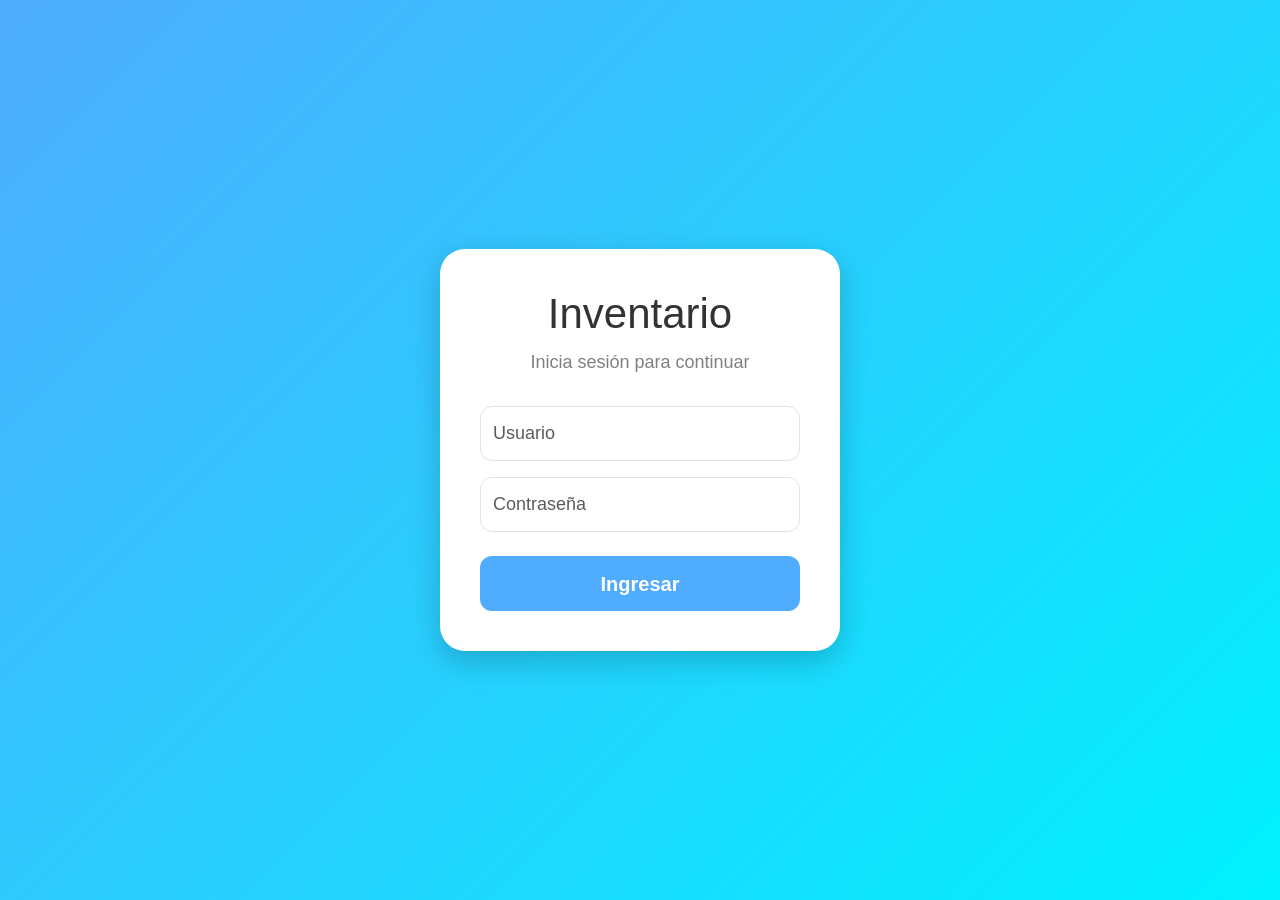
<file: static/login.html>
<!DOCTYPE html>
<html lang="es">

<head>

    <meta charset="UTF-8">

    <meta name="viewport" content="width=device-width, initial-scale=1.0">

    <title>Login</title>

    <link href="https://cdn.jsdelivr.net/npm/bootstrap@5.3.0/dist/css/bootstrap.min.css" rel="stylesheet">

    <link rel="stylesheet" href="/static/login.css">

</head>

<body>

    <div class="login-container">

        <div class="login-card">

            <h1>Inventario</h1>

            <p class="subtitulo">
                Inicia sesión para continuar
            </p>

            <input
                id="usuario"
                type="text"
                class="form-control mb-3"
                placeholder="Usuario"
            >

            <input
                id="password"
                type="password"
                class="form-control mb-4"
                placeholder="Contraseña"
            >

            <button
                class="btn btn-login w-100"
                onclick="login()"
            >
                Ingresar
            </button>

        </div>

    </div>

<script>

async function login(){

    const usuario = document.getElementById('usuario').value;

    const password = document.getElementById('password').value;

    const res = await fetch('/login',{

        method:'POST',

        headers:{
            'Content-Type':'application/json'
        },

        body:JSON.stringify({
            usuario,
            password
        })

    });

    const data = await res.json();

    if(data.status == 'ok'){

        localStorage.setItem('usuario', data.usuario);

        window.location.href = '/index';

    }else{

        alert('Usuario o contraseña incorrectos');

    }
}

</script>

</body>

</html>
</file>
<file: static/login.css>
body{
    margin:0;
    padding:0;
    height:100vh;

    display:flex;
    justify-content:center;
    align-items:center;

    background: linear-gradient(135deg, #4facfe, #00f2fe);

    font-family: Arial, Helvetica, sans-serif;
}

.login-container{
    width:100%;
    display:flex;
    justify-content:center;
    align-items:center;
}

.login-card{

    background:white;

    width:400px;

    padding:40px;

    border-radius:25px;

    box-shadow:0 10px 30px rgba(0,0,0,0.2);

    text-align:center;

    animation: aparecer 0.5s ease;
}

.login-card h1{

    font-size:42px;

    margin-bottom:10px;

    color:#333;
}

.subtitulo{

    color:gray;

    margin-bottom:30px;

    font-size:18px;
}

.form-control{

    height:55px;

    font-size:18px;

    border-radius:12px;
}

.btn-login{

    background:#4facfe;

    color:white;

    height:55px;

    border:none;

    border-radius:12px;

    font-size:20px;

    font-weight:bold;

    transition:0.3s;
}

.btn-login:hover{

    background:#2196f3;

    transform:scale(1.03);
}

@keyframes aparecer{

    from{
        opacity:0;
        transform:translateY(-20px);
    }

    to{
        opacity:1;
        transform:translateY(0);
    }
}
</file>
